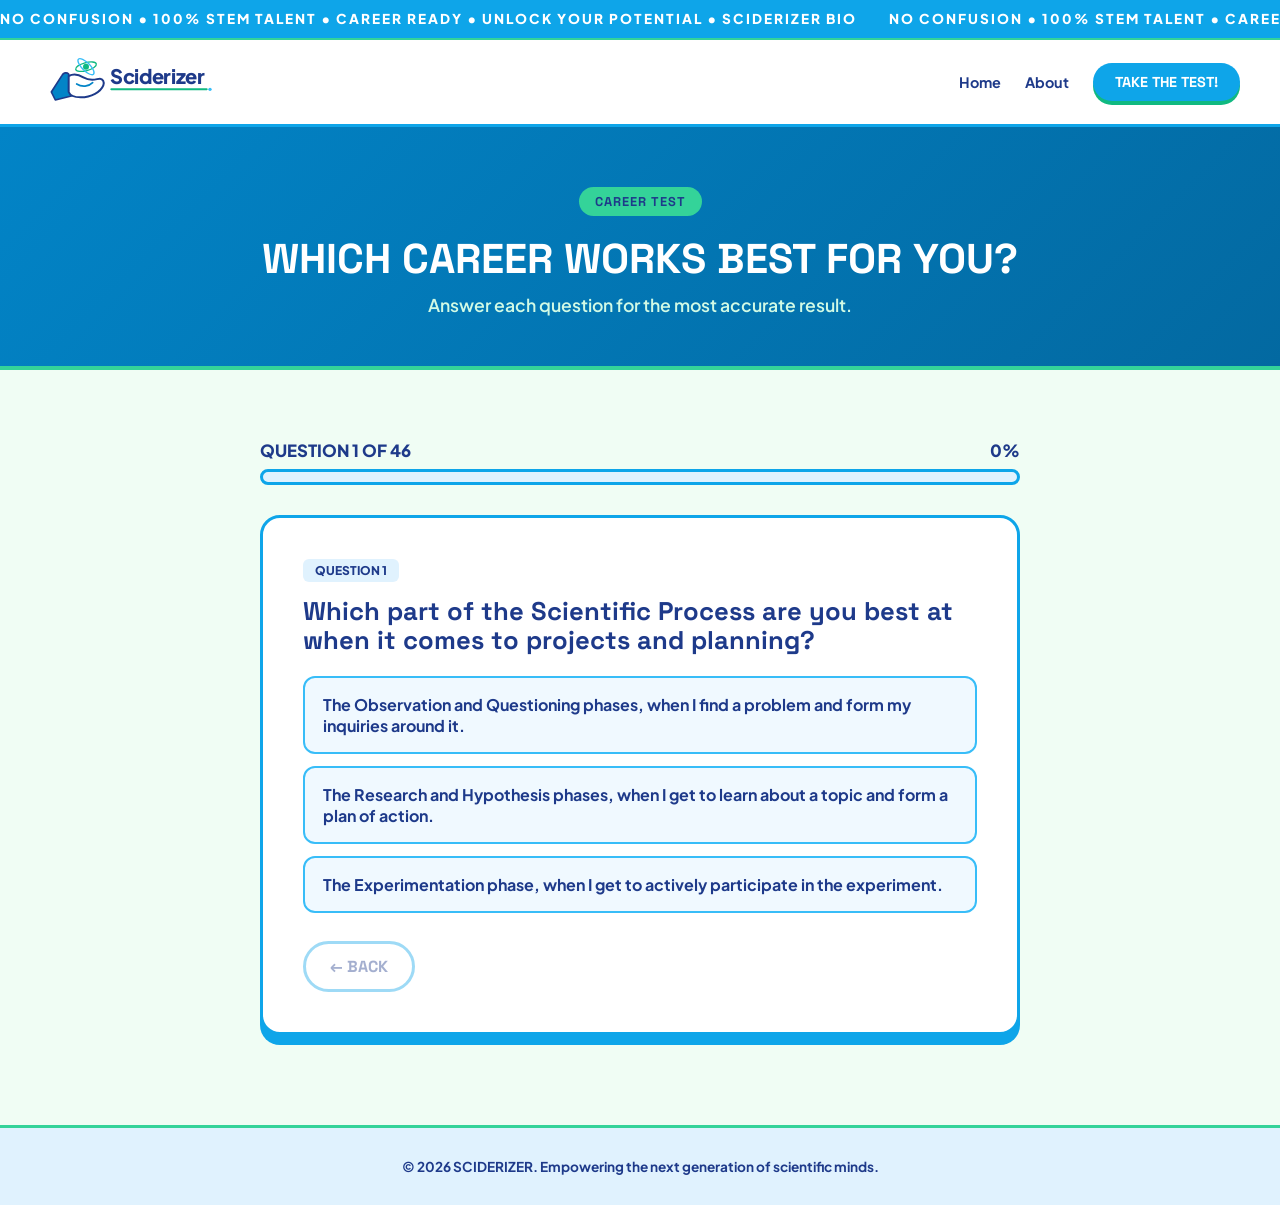
<file: test.html>
<!DOCTYPE html>
<html lang="en">
<head>
  <meta charset="UTF-8" />
  <meta name="viewport" content="width=device-width, initial-scale=1.0" />
  <title>Career Test | Sciderizer</title>
  <link rel="stylesheet" href="style.css" />
  <link rel="preconnect" href="https://fonts.googleapis.com">
  <link rel="preconnect" href="https://fonts.gstatic.com" crossorigin>
  <link rel="icon" type="image/png" href="Screenshot 2026-10-26 103041.png" />
  <link href="https://fonts.googleapis.com/css2?family=Plus+Jakarta+Sans:wght@500;600;700;800&family=Space+Grotesk:wght@600;700;800&display=swap" rel="stylesheet">
</head>
<body>

<!-- Fixed Header Container -->
<div class="fixed-header-wrapper">
  <!-- Ticker Bar -->
  <div class="ticker-bar">
    <div class="ticker-track">
      <span>NO CONFUSION &bull; 100% STEM TALENT &bull; CAREER READY &bull; UNLOCK YOUR POTENTIAL &bull; SCIDERIZER BIO </span>
      <span>NO CONFUSION &bull; 100% STEM TALENT &bull; CAREER READY &bull; UNLOCK YOUR POTENTIAL &bull; SCIDERIZER BIO </span>
    </div>
  </div>
  <!-- Shared Header Navigation Bar -->
  <header class="navbar">
    <a href="index.html" class="logo-link">
      <div class="logo-wrapper">
        <svg class="sciderizer-logo-svg" viewBox="0 0 320 90" fill="none" xmlns="http://www.w3.org/2000/svg">
          <path d="M 12 60 L 28 35 C 30 31 35 30 38 33 L 42 66 L 18 72 Z" fill="#0284c7" stroke="#1e3a8a" stroke-width="2.5" stroke-linejoin="round"/>
          <path d="M 38 36 C 42 34 50 32 60 38 C 72 45 80 40 85 40 C 89 40 92 45 90 50 C 86 60 72 68 56 68 C 46 68 40 65 38 60 Z" fill="#ffffff" stroke="#1e3a8a" stroke-width="3" stroke-linejoin="round"/>
          <path d="M 50 48 C 58 53 68 52 74 46" stroke="#0284c7" stroke-width="2.5" stroke-linecap="round"/>
          <ellipse cx="64" cy="22" rx="16" ry="6" stroke="#10b981" stroke-width="2" transform="rotate(-15 64 22)"/>
          <ellipse cx="64" cy="22" rx="16" ry="6" stroke="#38bdf8" stroke-width="2" transform="rotate(45 64 22)"/>
          <circle cx="64" cy="22" r="4.5" fill="#10b981"/>
          <text x="100" y="48" font-family="'Space Grotesk', sans-serif" font-weight="800" font-size="30" fill="#1e3a8a" letter-spacing="-0.5">Sciderizer</text>
          <path d="M 102 56 L 245 56" stroke="#10b981" stroke-width="3" stroke-linecap="round"/>
          <circle cx="250" cy="56" r="2.5" fill="#38bdf8"/>
        </svg>
      </div>
    </a>
    <nav class="nav-links">
      <a href="index.html" class="nav-item">Home</a>
      <a href="about.html" class="nav-item">About</a>
      <a href="test.html" class="btn-nav nav-item active">Take the Test!</a>
    </nav>
  </header>
</div>

<!-- Test Hero -->
<section class="test-hero">
  <div class="pill-badge">CAREER TEST</div>
  <h1>Which career works best for you?</h1>
  <p>Answer each question for the most accurate result.</p>
</section>

<!-- Test Quiz Section -->
<section class="test-section">
  <div class="container">
    <div class="test-wrap">
      <!-- Quiz Frame -->
      <div id="quiz">
        <div class="progress-meta">
          <span id="progressText">QUESTION 1 OF 46</span>
          <span id="progressPct">0%</span>
        </div>
        <div class="progress-track"><div class="progress-fill" id="progressFill"></div></div>
        <div class="card-box main-card">
          <span class="card-tag" id="qTag">QUESTION 1</span>
          <h3 class="question-text" id="qText">Loading question...</h3>
          <div class="options" id="options"></div>
          <div class="test-nav">
            <button class="btn btn-back" id="backBtn">&larr; Back</button>
          </div>
        </div>
      </div>

      <!-- Results View -->
      <div id="results" class="hidden">
        <canvas id="confetti"></canvas>
        <div class="card-box solution-card result-hero">
          <span class="card-tag green-tag">TALENT MATCH FOUND</span>
          <div class="match-emoji" id="resEmoji"></div>
          <h2 id="resTitle">Best fit</h2>
          <p class="match-sub" id="resArchetype"></p>
          <p class="card-desc" id="resDesc"></p>
        </div>
        <div class="results-grid">
          <div class="card-box chart-box">
            <span class="card-tag">YOUR TALENT RADAR</span>
            <div id="radar"></div>
          </div>
          <div class="card-box chart-box">
            <span class="card-tag">YOUR PIE &bull; TAP A SLICE</span>
            <div id="donut"></div>
            <div class="legend" id="legend"></div>
            <div class="pie-info" id="pieInfo"></div>
          </div>
        </div>
        <div class="card-box">
          <span class="card-tag">SCORE BREAKDOWN</span>
          <div id="resBars"></div>
        </div>
        
        <h3 class="rec-heading">What might be good for you</h3>
        <div class="rec-grid" id="recGrid"></div>
        
        <div class="card-box solution-card">
          <span class="card-tag green-tag">YOUR BEST BLEND</span>
          <p class="card-desc" id="resSecond"></p>
          <div class="chips" id="resChips"></div>
        </div>

        <div class="card-box solution-card rec-unlocked-card">
          <span class="card-tag green-tag">RECOMMENDED FOR YOU</span>
          <h3>Explore Curated STEM Programs</h3>
          <p class="card-desc">Based on your results, view recommended programs, internships, and research opportunities.</p>
          <a href="recommendations.html" class="test-start-btn" style="display:inline-block; margin-top:15px;">VIEW RECOMMENDED PROGRAMS &rarr;</a>
        </div>

        <div class="result-actions">
          <button class="btn btn-primary" id="retakeBtn" style="border:none; cursor:pointer;">Take test again</button>
          <a href="index.html" class="btn btn-secondary" style="color:var(--color-blue-dark); border-color:var(--color-blue-primary);">Back to Home</a>
        </div>
      </div>
    </div>
  </div>
</section>

<!-- Footer -->
<footer class="footer">
  <div class="container">
    <p>&copy; 2026 SCIDERIZER. Empowering the next generation of scientific minds.</p>
  </div>
</footer>

<script src="layout.js"></script>
<script>
const CATS = {
  T: { name: "Technical", title: "Technical & Computational Sciences", desc: "You think in systems, data, and design. You like building, improving, and automating things, and you tend to solve problems with tools and logic.", careers: ["Bioinformatics Scientist", "Data Scientist", "Biomedical Engineer", "Software/AI Developer for Biotech"] },
  R: { name: "Research", title: "Research & Discovery", desc: "You're driven by learning, asking good questions, and checking your work carefully. Finding out how things really work is what motivates you.", careers: ["Research Scientist", "Geneticist / Molecular Biologist", "Computational Biologist", "Graduate-School Researcher"] },
  H: { name: "Hands On", title: "Hands-On Lab & Field Work", desc: "You do your best thinking while doing. Running the experiment, using the equipment, and working directly with samples is where you shine.", careers: ["Lab Technician", "Biotechnology Specialist", "Quality Control Analyst", "Clinical Laboratory Scientist"] },
  M: { name: "Medical", title: "Medical & Health Sciences", desc: "You're motivated by helping people. You care about health, communication, and seeing your work make a real difference for others.", careers: ["Healthcare Professional", "Public Health Specialist", "Toxicologist", "Medical Researcher"] },
  E: { name: "Environmental", title: "Environmental & Life Systems", desc: "You're drawn to living systems, nature, and the effects of the world around us on life. You want your work to protect or improve ecosystems.", careers: ["Environmental Biotechnologist", "Conservation Scientist", "Ecologist / Evolutionary Biologist", "AgTech & Sustainability Specialist"] }
};

const REC = {
  T: { emoji:"💻", type: "The Builder & Problem-Solver", study: ["Bioinformatics", "Biomedical Engineering", "Computer Science", "Data Science"], classes: ["AP Computer Science", "AP Statistics", "Calculus", "Robotics / Engineering"], acts: ["Hackathons", "Coding or data science competitions", "Build a small lab-tool or app project"], skills: ["Python or R", "Data visualization", "Modeling & systems thinking"] },
  R: { emoji:"🔬", type: "The Investigator", study: ["Biology", "Genetics", "Molecular Biology", "Biochemistry"], classes: ["AP Biology", "AP Chemistry", "Statistics", "Research or Science Fair"], acts: ["Science fair / research programs", "Genetics or bioinformatics competitions", "Shadow a university lab"], skills: ["Literature research", "Experimental design", "Scientific writing"] },
  H: { emoji:"🧫", type: "The Experimenter", study: ["Biotechnology", "Clinical Lab Science", "Chemistry", "Biomedical Science"], classes: ["Chemistry", "Anatomy & Physiology", "Biotech / Lab Technique electives"], acts: ["Lab technique workshops", "Biotechnology design competitions", "Lab internships"], skills: ["Pipetting & lab technique", "Lab safety", "Careful data recording"] },
  M: { emoji:"🩺", type: "The Healer & Helper", study: ["Pre-Med / Health Sciences", "Nursing", "Public Health", "Toxicology"], classes: ["Anatomy & Physiology", "Health Science / HOSA", "Psychology", "Biology"], acts: ["Volunteer at a clinic or health fair", "HOSA competitions", "Shadow a healthcare professional"], skills: ["Communication", "Empathy & teamwork", "Basic clinical knowledge"] },
  E: { emoji:"🌱", type: "The Earth Defender", study: ["Environmental Science", "Ecology", "Environmental Biotechnology", "Conservation Biology"], classes: ["AP Environmental Science", "Biology", "Chemistry", "Geography / GIS"], acts: ["Water-testing or cleanup projects", "Citizen science programs", "Nature or conservation clubs"], skills: ["Field sampling", "Data collection", "Sustainability thinking"] }
};

const BLEND = {
  ET: "Environmental data science, remote sensing, sustainable AgTech engineering",
  ER: "Conservation genomics, ecology, evolutionary biology",
  EH: "Water-quality testing, field research, environmental lab analysis",
  EM: "Toxicology, environmental health, epidemiology",
  HM: "Clinical laboratory science, medical technology, diagnostics",
  HR: "Research lab technician, molecular biology lab work",
  HT: "Biotech manufacturing, lab automation, instrumentation",
  MR: "Medical research, genetic counseling, clinical trials",
  MT: "Health informatics, medical devices, biomedical engineering",
  RT: "Bioinformatics, computational biology, genomics data science"
};

const COLORS = { T:"#1e3a8a", R:"#0ea5e9", H:"#38bdf8", M:"#10b981", E:"#34d399" };
const ORDER = ["T", "R", "H", "M", "E"];

const Q = [
  ["Which part of the Scientific Process are you best at when it comes to projects and planning?", [["The Observation and Questioning phases, when I find a problem and form my inquiries around it.", "T"], ["The Research and Hypothesis phases, when I get to learn about a topic and form a plan of action.", "R"], ["The Experimentation phase, when I get to actively participate in the experiment.", "H"]]],
  ["Which of the following scenarios excites you the most?", [["Building an automatic card-shuffling machine", "T"], ["Creating an automatic plant-watering system", "E"], ["Creating a genetically enhanced crop", "R"]]],
  ["When a procedure fails, what is your first course of action?", [["Review each step for error", "T"], ["Redesign the approach", "T"], ["Consult a colleague", "M"]]],
  ["How do you prefer to receive instructions?", [["Written", "R"], ["Verbal", "M"], ["Visual", "T"]]],
  ["Would you rather improve something that exists or build something new?", [["Improve existing technology", "T"], ["Create new technology", "T"]]],
  ["How would you rate your effectiveness under pressure?", [["High", null], ["Medium", null], ["Low", null]]],
  ["How do you approach problems with no clear solution?", [["By consulting others", "M"], ["Doing research on the issue", "R"]]],
  ["How would you describe your ability to communicate complex information to others?", [["High", "T"], ["Medium", "R"], ["Low", "E"]]],
  ["When a hypothesis fails, what is your first course of action?", [["Review the procedure, in an attempt to find the origin of the error", "R"], ["Ask an experienced colleague to review your work", "M"], ["Adjust a single variable and test again", "H"]]],
  ["What keeps you motivated on a long term project?", [["Knowing the fruit of your labor will help others", "M"], ["Knowing that you are learning something meaningful", "R"]]],
  ["Upon completing an assignment ahead of time, how do you typically use the remaining time?", [["Help a classmate who is struggling", "M"], ["Review my results for anything I may have missed", "R"], ["Find a way to work faster next time", "T"]]],
  ["When a collaborator is not contributing equally, what is your approach?", [["Hand them very specific instructions", "H"], ["Check in to see if something is wrong", "M"], ["Set up a shared tracking system for progress", "T"]]],
  ["Which form of recognition would you value the most?", [["Being known to be careful and reliable", "R"], ["Being thanked for helping", "M"], ["Solving an issue no one could solve", "T"]]],
  ["Which best describes your time management?", [["Careful and steady", "R"], ["Flexible, I adjust based on the circumstance", "T"], ["Unfocused, I struggle to do my work in an orderly fashion", null]]],
  ["In a student-led activity, which role do you take on?", [["Scribe", "R"], ["Organizer", "T"], ["Experimenter", "H"]]],
  ["When asked to revise your work, how would you approach it?", [["Ask for feedback from a colleague", "M"], ["Re-examine methods", "R"], ["Look for flaws in my logic", "T"]]],
  ["How would you prepare for an exam?", [["Review the given material by the teacher", "R"], ["Go home and make a study guide for yourself", "T"], ["Study with a group", "M"]]],
  ["When you are given unfamiliar lab equipment, what is your first approach?", [["Read the procedure and see what the instructions are", "R"], ["Ask an experienced individual to show you", "M"], ["Search using other methods", null]]],
  ["How do you keep notes?", [["Detailed, organized, and concise", "R"], ["Short entries like bullet points of the important parts", "T"], ["Disorganized and messy", null]]],
  ["What is your first step when you are planning a project?", [["Designing the experiment", "T"], ["Researching the requirements/materials needed", "R"], ["Considering what organizations could assist in the development of the project", "M"]]],
  ["How do you ensure your work is accurate?", [["Repeat the experiment to see if results vary", "H"], ["Compare it to existing data", "R"], ["Check each step for inaccuracies", "T"]]],
  ["If a single method gives different results, what is your course of action?", [["Run the experiment again, but with a control group", "H"], ["Compare the results", "R"], ["Build a model and redo the experiment", "T"]]],
  ["How would you go about breaking down a large assignment?", [["Divide the assignment into stages and complete them accordingly", "R"], ["Split the work among different people, if group work", "M"], ["Make a checklist with deadlines", "T"]]],
  ["How would you rate your problem solving skills?", [["High", null], ["Medium", null], ["Low", null]]],
  ["What article would you read first?", [["How everyday chemicals affect your health", "E"], ["How DNA is used to track diseases", "M"], ["How artificial intelligence is changing the world", "T"]]],
  ["Which biological process interests you the most?", [["How toxins affect cells", "E"], ["How genes are passed down and expressed", "R"], ["How the body heals and fights infection", "M"]]],
  ["What subject would you choose to research?", [["Using genetic data to predict disease", "M"], ["The effects of pollution on living things", "E"], ["Ways to improve human life using organisms", "T"]]],
  ["What minor would you choose?", [["Biology", "R"], ["Computer science", "T"], ["Mathematics", "T"]]],
  ["What professional would you choose to shadow?", [["Toxicologist", "E"], ["Lab technician", "H"], ["Computational biologist", "R"], ["Data scientist", "T"]]],
  ["What environmental project intrigues you the most?", [["Testing local water for contaminants", "H"], ["Tracking evolution in species using DNA", "R"], ["Studying how pollution affects health", "M"]]],
  ["Which workplace benefit fits your liking the best?", [["Access to lab equipment", "H"], ["Access to large biological datasets", "R"], ["Remote work with computers", "M"]]],
  ["Which type of schedule would you prefer?", [["Regular morning lab hours", "H"], ["Shifts, including weekends", "M"], ["Flexible schedules built around projects", "T"]]],
  ["What kind of supervisor would you work best with?", [["One who provides detailed procedures", "H"], ["One who is supportive and team oriented", "M"], ["One who mentors and actively collaborates", "R"], ["One who is hands-off", "T"]]],
  ["Which professional activity would you choose?", [["Lab technique workshop", "H"], ["Volunteering at a health fair", "M"], ["Bioinformatics workshop", "R"], ["A hackathon", "T"]]],
  ["How comfortable are you with handling biological samples such as blood or tissue?", [["Comfortable only in a lab setting", "H"], ["Comfortable only in a healthcare setting", "M"], ["Comfortable in both settings", null], ["None of the above", "T"]]],
  ["Which of the following skills would you like to build upon the most?", [["Laboratory skills", "H"], ["Coding", "T"], ["Communication", "M"]]],
  ["Which of the following projects would you choose?", [["Community health project", "M"], ["An analysis of a genetic dataset", "R"], ["Building an AI", "T"]]],
  ["Which type of math do you prefer?", [["Medicine dosage", "M"], ["Statistics and probability", "R"], ["Linear algebra", "T"]]],
  ["Where do you see yourself in 5 years?", [["Working in a laboratory", "H"], ["Caring for patients", "M"], ["In graduate school", "R"], ["Developing new technologies", "T"]]],
  ["What is something you could confidently teach others?", [["Lab techniques and safety", "H"], ["Healthy habits", "M"], ["How genes and data are similar", "R"], ["Coding competition", "T"]]],
  ["Which competition would you enter?", [["Biotechnology design", "T"], ["Genetics or bioinformatics", "R"], ["Coding or data science", "T"]]],
  ["What responsibility sounds the most rewarding to you?", [["Assuring the accuracy of lab results", "H"], ["Finding meaning in genetic code", "R"], ["Taking care of others", "M"]]],
  ["Out of these options, where would you want to intern?", [["A research lab", "R"], ["Healthcare office", "M"], ["Technology company", "T"]]],
  ["What would you do with a free afternoon?", [["Try an at-home science experiment", "H"], ["Build a small program/app", "T"], ["Volunteer at a clinic", "M"]]],
  ["Which tool would you want to master?", [["A micropipette", "H"], ["Software", "T"], ["A stethoscope", "M"]]],
  ["Which achievement would make you the proudest?", [["Finding a harmful chemical before it hurts someone", "E"], ["Identifying a gene linked to a disease", "R"], ["Creating software used by millions", "T"]]]
];

const MAX = { T:0, R:0, H:0, M:0, E:0 };
Q.forEach(q => new Set(q[1].map(o => o[1]).filter(Boolean)).forEach(c => MAX[c]++));

let current = 0;
let isCompleted = false;
const answers = new Array(Q.length).fill(null);
const SAVE_KEY = "sciderizerTestProgress";

function saveProgress() {
  try { 
    localStorage.setItem(SAVE_KEY, JSON.stringify({ 
      answers: answers, 
      current: current,
      completed: isCompleted 
    })); 
  } catch (e) {}
}

function clearProgress() {
  try { localStorage.removeItem(SAVE_KEY); } catch (e) {}
}

function loadProgress() {
  try {
    const s = JSON.parse(localStorage.getItem(SAVE_KEY));
    if (s && Array.isArray(s.answers) && s.answers.length === Q.length) {
      s.answers.forEach((a, i) => { answers[i] = Number.isInteger(a) && Q[i][1][a] ? a : null; });
      current = Math.min(Math.max(parseInt(s.current) || 0, 0), Q.length - 1);
      isCompleted = !!s.completed;
      return true;
    }
  } catch (e) {}
  return false;
}

const $ = id => document.getElementById(id);

function render() {
  saveProgress();
  const [text, opts] = Q[current];
  $("qTag").textContent = "QUESTION " + (current + 1);
  $("qText").textContent = text;
  $("progressText").textContent = "QUESTION " + (current + 1) + " OF " + Q.length;
  const pct = Math.round((current / Q.length) * 100);
  const MS = { 11: "Nice start!", 23: "Halfway there!", 34: "Almost done!", 45: "Last one!" };
  $("progressPct").textContent = pct + "% " + (MS[current] || "");
  $("progressFill").style.width = pct + "%";
  $("backBtn").disabled = current === 0;

  const box = $("options");
  box.innerHTML = "";
  opts.forEach((opt, i) => {
    const b = document.createElement("button");
    b.className = "opt" + (answers[current] === i ? " selected" : "");
    b.textContent = opt[0];
    b.onclick = () => choose(i);
    box.appendChild(b);
  });
}

function choose(i) {
  answers[current] = i;
  document.querySelectorAll(".opt").forEach((el, idx) => el.classList.toggle("selected", idx === i));
  setTimeout(() => {
    if (current < Q.length - 1) { 
      current++; 
      render(); 
    } else { 
      showResults(); 
    }
  }, 250);
}

function showResults(restored) {
  isCompleted = true;
  saveProgress();

  const score = { T:0, R:0, H:0, M:0, E:0 };
  answers.forEach((a, qi) => {
    if (a !== null) {
      const cat = Q[qi][1][a][1];
      if (cat) score[cat]++;
    }
  });

  const pcts = {};
  ORDER.forEach(c => pcts[c] = Math.round((score[c] / (MAX[c] || 1)) * 100));
  const ranked = ORDER.slice().sort((a, b) => pcts[b] - pcts[a]);
  const t1 = ranked[0], t2 = ranked[1];
  const top = CATS[t1], R1 = REC[t1];

  $("resEmoji").textContent = R1.emoji;
  $("resTitle").textContent = "Best fit: " + CATS[t1].name;
  $("resArchetype").textContent = top.title + " • " + R1.type;
  $("resDesc").textContent = top.desc;

  // Radar chart
  const cx = 150, cy = 150, rad = 105;
  const pt = (i, v) => {
    const a = -Math.PI / 2 + i * 2 * Math.PI / 5;
    return [cx + Math.cos(a) * rad * v, cy + Math.sin(a) * rad * v];
  };

  let grid = "";
  [0.25, 0.5, 0.75, 1].forEach(l => {
    grid += '<polygon points="' + ORDER.map((_, i) => pt(i, l).join(",")).join(" ") + '" fill="none" stroke="#bae6fd" stroke-width="1.5"/>';
  });

  ORDER.forEach((_, i) => {
    const e = pt(i, 1);
    grid += '<line x1="150" y1="150" x2="' + e[0] + '" y2="' + e[1] + '" stroke="#bae6fd"/>';
  });

  const poly = ORDER.map((c, i) => pt(i, Math.max(pcts[c], 6) / 100).join(",")).join(" ");
  const dots = ORDER.map((c, i) => {
    const q = pt(i, Math.max(pcts[c], 6) / 100);
    return '<circle cx="' + q[0] + '" cy="' + q[1] + '" r="5" fill="#10b981" stroke="#fff" stroke-width="2"/>';
  }).join("");

  const labels = ORDER.map((c, i) => {
    const q = pt(i, 1.2);
    return '<text x="' + q[0] + '" y="' + q[1] + '" text-anchor="middle" dominant-baseline="middle" font-size="12" font-weight="800" fill="#1e3a8a">' + CATS[c].name.toUpperCase() + '</text>';
  }).join("");

  $("radar").innerHTML = '<svg viewBox="0 0 300 300">' + grid + '<g class="radar-shape"><polygon points="' + poly + '" fill="rgba(16, 185, 129, .35)" stroke="#10b981" stroke-width="3"/>' + dots + '</g>' + labels + '</svg>';

  // Pie chart
  const total = ORDER.reduce((a, c) => a + pcts[c], 0) || 1;
  const PR = 125, share = c => pcts[c] / total;
  let ang = -Math.PI / 2, slices = "", labs = "";
  const active = ORDER.filter(c => pcts[c] > 0);

  active.forEach(c => {
    const a0 = ang, a1 = ang + share(c) * 2 * Math.PI, mid = (a0 + a1) / 2;
    const x0 = 150 + PR * Math.cos(a0), y0 = 150 + PR * Math.sin(a0);
    const x1 = 150 + PR * Math.cos(a1), y1 = 150 + PR * Math.sin(a1);
    const big = (a1 - a0) > Math.PI ? 1 : 0;
    const tx = Math.cos(mid) * 10, ty = Math.sin(mid) * 10;
    const d = active.length === 1 ? '' : 'M150,150 L' + x0 + ',' + y0 + ' A' + PR + ',' + PR + ' 0 ' + big + ' 1 ' + x1 + ',' + y1 + ' Z';
    slices += active.length === 1
      ? '<circle class="pie-slice" data-c="' + c + '" cx="150" cy="150" r="' + PR + '" fill="' + COLORS[c] + '" style="--tx:0px;--ty:0px"/>'
      : '<path class="pie-slice" data-c="' + c + '" d="' + d + '" fill="' + COLORS[c] + '" style="--tx:' + tx + 'px;--ty:' + ty + 'px"/>';
    
    if (share(c) >= 0.06) {
      const lx = 150 + Math.cos(mid) * PR * 0.62, ly = 150 + Math.sin(mid) * PR * 0.62;
      const light = (c === "H" || c === "E");
      labs += '<text x="' + lx + '" y="' + ly + '" text-anchor="middle" dominant-baseline="middle" font-size="15" font-weight="800" fill="' + (light ? "#1e3a8a" : "#fff") + '" pointer-events="none">' + Math.round(share(c) * 100) + '%</text>';
    }
    ang = a1;
  });

  $("donut").innerHTML = '<svg viewBox="0 0 300 300" width="320">' + slices + labs + '</svg>';
  $("legend").innerHTML = ORDER.map(c => '<span><i style="background:' + COLORS[c] + '"></i>' + CATS[c].name + ' ' + Math.round(share(c) * 100) + '%</span>').join("");

  const showInfo = c => {
    document.querySelectorAll(".pie-slice").forEach(el => el.classList.toggle("sel", el.dataset.c === c));
    const r = REC[c];
    $("pieInfo").innerHTML = '<h4>' + r.emoji + ' ' + CATS[c].name + ' • ' + Math.round(share(c) * 100) + '% of you</h4><p>' + CATS[c].desc + '</p><ul>' + CATS[c].careers.slice(0, 3).map(x => '<li>' + x + '</li>').join("") + '</ul>';
  };

  document.querySelectorAll(".pie-slice").forEach(el => {
    el.onclick = () => showInfo(el.dataset.c);
    el.onmouseenter = () => showInfo(el.dataset.c);
  });
  showInfo(t1);

  // Bars
  $("resBars").innerHTML = ranked.map((c, i) =>
    '<div class="rank-row' + (i === 0 ? " top" : "") + '"><div class="rank-label"><span>' + REC[c].emoji + " " + CATS[c].name.toUpperCase() + '</span><span>' + pcts[c] + '%</span></div><div class="rank-bar"><div style="width:' + pcts[c] + '%"></div></div></div>'
  ).join("");

  // Recommendations
  const li = a => "<ul>" + a.map(x => "<li>" + x + "</li>").join("") + "</ul>";
  const cards = [
    ["💼", "Careers to explore", top.careers],
    ["🎓", "Majors & minors", R1.study],
    ["📚", "High school classes", R1.classes],
    ["🏆", "Activities & competitions", R1.acts],
    ["💡", "Skills to build", R1.skills]
  ];
  $("recGrid").innerHTML = cards.map(c => '<div class="rec-card"><div class="ic">' + c[0] + '</div><h4>' + c[1] + '</h4>' + li(c[2]) + '</div>').join("");

  // Blend
  const key = [t1, t2].sort().join("");
  $("resSecond").textContent = "Your top two are " + CATS[t1].name + " and " + CATS[t2].name + ". Paths that combine them: " + (BLEND[key] || "Custom STEM research");
  $("resChips").innerHTML = [t1, t2].map(c => '<span class="chip">' + REC[c].emoji + ' ' + CATS[c].name + '</span>').join("");

  $("quiz").classList.add("hidden");
  $("results").classList.remove("hidden");
  if (!restored) {
    window.scrollTo({ top: 0, behavior: "smooth" });
    confetti();
  }
}

function confetti() {
  const cv = $("confetti"), ctx = cv.getContext("2d");
  cv.width = window.innerWidth;
  cv.height = window.innerHeight;
  const cols = Object.values(COLORS).concat(["#d1fae5", "#e0f2fe"]);
  const ps = Array.from({ length: 140 }, () => ({
    x: Math.random() * cv.width,
    y: -20 + Math.random() * cv.height * 0.5,
    s: 6 + Math.random() * 6,
    v: 2 + Math.random() * 4,
    d: Math.random() * 6,
    c: cols[Math.floor(Math.random() * cols.length)]
  }));

  let f = 0;
  (function step() {
    ctx.clearRect(0, 0, cv.width, cv.height);
    ps.forEach(p => {
      p.y += p.v;
      p.x += Math.sin((f + p.d * 10) / 20) * 1.5;
      ctx.fillStyle = p.c;
      ctx.fillRect(p.x, p.y, p.s, p.s * 0.6);
    });
    if (++f < 220) requestAnimationFrame(step);
    else ctx.clearRect(0, 0, cv.width, cv.height);
  })();
}

$("backBtn").onclick = () => { if (current > 0) { current--; render(); } };
$("retakeBtn").onclick = () => {
  clearProgress();
  answers.fill(null);
  current = 0;
  isCompleted = false;
  $("results").classList.add("hidden");
  $("quiz").classList.remove("hidden");
  render();
  window.scrollTo({ top: 0, behavior: "smooth" });
};

// Check for saved progress or completion state
if (loadProgress()) {
  if (isCompleted) {
    showResults(true);
  } else {
    render();
  }
} else {
  render();
}
</script>
</body>
</html>
</file>
<file: style.css>
/* SCIDERIZER UNIFIED STYLESHEET (style.css) */
:root {
  /* Blue Palette */
  --color-blue-dark: #1e3a8a;
  --color-blue-navy: #0284c7;
  --color-blue-primary: #0ea5e9;
  --color-blue-light: #38bdf8;
  --color-blue-bg: #e0f2fe;
  --color-blue-soft: #f0f9ff;
  
  /* Accent Greens */
  --color-green-dark: #065f46;
  --color-green-primary: #10b981;
  --color-green-mint: #34d399;
  --color-green-soft: #d1fae5;
  
  /* Canvas & Surfaces */
  --bg-primary: #f0fdf4;
  --surface-white: #ffffff;
  --text-dark: #0f172a;
  --text-muted: #334155;
  
  /* Borders & Shadows */
  --radius-pill: 50px;
  --radius-card: 20px;
  --shadow-barebells: 0 10px 0px #0ea5e9;
  --shadow-green: 0 10px 0px #10b981;
  --transition: all 0.25s cubic-bezier(0.175, 0.885, 0.32, 1.275);
  --header-h: 110px;
}

html {
  -webkit-text-size-adjust: 100%;
  text-size-adjust: 100%;
  scroll-behavior: smooth;
  /* Keeps anchor targets from hiding under the fixed header (value measured by layout.js) */
  scroll-padding-top: calc(var(--header-h, 110px) + 12px);
}

img {
  max-width: 100%;
}

/* Base Setup & Reset */
* {
  box-sizing: border-box;
  margin: 0;
  padding: 0;
  font-family: 'Plus Jakarta Sans', sans-serif;
}

h1, h2, h3, h4, .logo, .ticker-bar, .barebells-btn, .test-main-title,
.test-start-btn, .btn-pill, .tab-btn, .btn, .btn-nav {
  font-family: 'Space Grotesk', sans-serif;
  text-transform: uppercase;
}

body {
  background-color: var(--bg-primary);
  color: var(--text-dark);
  overflow-x: hidden;
  padding-top: var(--header-h, 110px); /* Space for fixed marquee + navbar (auto-measured by layout.js) */
}

a {
  text-decoration: none;
  color: inherit;
}

.hidden {
  display: none !important;
}

.container, .content-container {
  max-width: 1140px;
  margin: 0 auto;
  padding: 0 20px;
}

/* 1. Fixed Header Area & Marquee Ticker */
.fixed-header-wrapper {
  position: fixed;
  top: 0;
  left: 0;
  width: 100%;
  z-index: 1000;
  background: var(--surface-white);
}

.ticker-bar, .announcement-marquee {
  background: var(--color-blue-primary);
  color: #ffffff;
  padding: 10px 0;
  font-size: 0.85rem;
  font-weight: 800;
  letter-spacing: 2px;
  overflow: hidden;
  white-space: nowrap;
  border-bottom: 2px solid var(--color-green-mint);
}

.ticker-track, .marquee-track {
  display: inline-flex;
  gap: 2rem;
  animation: marquee 25s linear infinite;
}

@keyframes marquee {
  0% { transform: translateX(0%); }
  100% { transform: translateX(-50%); }
}

/* 2. Fixed Navigation Bar */
.navbar {
  display: flex;
  justify-content: space-between;
  align-items: center;
  flex-wrap: wrap;
  gap: 8px 16px;
  padding: 12px 40px;
  background: var(--surface-white);
  border-bottom: 3px solid var(--color-blue-primary);
}

.logo-link {
  text-decoration: none;
  display: inline-block;
}

.logo-wrapper {
  display: flex;
  align-items: center;
  transition: transform 0.3s ease;
}

.logo-wrapper:hover {
  transform: scale(1.02);
}

.sciderizer-logo-svg {
  width: 220px;
  height: 60px;
  display: block;
}

nav, .nav-links {
  display: flex;
  align-items: center;
  gap: 24px;
}

nav a, .nav-links a {
  text-decoration: none;
  color: var(--color-blue-dark);
  font-weight: 700;
  font-size: 0.9rem;
  transition: var(--transition);
  position: relative;
}

nav a:hover, .nav-links a:hover, .nav-links a.active {
  color: var(--color-green-primary);
}

/* Glow Effect on Hover for Buttons & Interactive Links */
button, .btn, .btn-pill, .btn-nav, .opt, .tab-btn, .test-start-btn, .program-btn {
  transition: var(--transition);
}

button:hover, .btn:hover, .btn-pill:hover, .btn-nav:hover, .opt:hover, .tab-btn:hover, .test-start-btn:hover, .program-btn:hover {
  box-shadow: 0 0 15px rgba(56, 189, 248, 0.75), 0 0 25px rgba(16, 185, 129, 0.5);
}

/* Buttons & Pills */
.btn-nav {
  background: var(--color-blue-primary);
  color: #ffffff !important;
  padding: 10px 22px;
  border-radius: var(--radius-pill);
  box-shadow: 0 4px 0 var(--color-green-primary);
}

.btn-nav:hover {
  transform: translateY(-2px);
  box-shadow: 0 6px 0 var(--color-green-primary), 0 0 15px rgba(56, 189, 248, 0.8);
}

.btn-pill {
  font-family: 'Space Grotesk', sans-serif;
  font-weight: 800;
  font-size: 0.95rem;
  padding: 12px 26px;
  border-radius: var(--radius-pill);
  display: inline-block;
  cursor: pointer;
  border: none;
  transition: var(--transition);
  text-align: center;
}

.btn-cyan {
  background-color: var(--color-blue-primary);
  color: #ffffff;
  box-shadow: 0 4px 0 var(--color-green-primary);
}

.btn-green {
  background-color: var(--color-green-mint);
  color: var(--color-blue-dark);
  box-shadow: 0 4px 0 var(--color-blue-dark);
}

.btn-outline-white {
  border: 3px solid #ffffff;
  color: #ffffff;
  background: rgba(255, 255, 255, 0.15);
}

.btn-pill:hover {
  transform: translateY(-2px);
}

.btn-full {
  width: 100%;
}

/* 3. Hero Section */
.hero-section {
  position: relative;
  padding: 90px 20px 100px;
  background: linear-gradient(135deg, #0284c7 0%, #0369a1 100%);
  color: white;
  text-align: center;
  border-bottom: 4px solid var(--color-green-mint);
}

.hero-container, .hero-content {
  max-width: 900px;
  margin: 0 auto;
}

.pill-badge, .pill-tag-green {
  display: inline-block;
  background: var(--color-green-mint);
  color: var(--color-blue-dark);
  font-weight: 800;
  font-size: 0.8rem;
  padding: 6px 16px;
  border-radius: var(--radius-pill);
  margin-bottom: 20px;
  letter-spacing: 1px;
  font-family: 'Space Grotesk', sans-serif;
}

.hero-title {
  font-size: clamp(2rem, 6vw, 3.5rem);
  font-weight: 800;
  line-height: 1.1;
  color: var(--surface-white);
  max-width: 900px;
  margin: 0 auto;
}

.hero-subtitle {
  font-size: clamp(1.1rem, 3vw, 1.5rem);
  color: var(--color-green-soft);
  margin-top: 15px;
  font-weight: 600;
}

.hero-quote {
  font-size: clamp(1rem, 2.5vw, 1.25rem);
  font-weight: 600;
  line-height: 1.5;
  margin: 1.5rem 0 2rem;
  color: var(--color-green-soft);
}

.hero-quote cite {
  display: block;
  font-style: normal;
  font-weight: 700;
  margin-top: 0.5rem;
  color: var(--color-green-mint);
}

.hero-cta-group, .hero-actions {
  margin-top: 35px;
  display: flex;
  flex-wrap: wrap;
  justify-content: center;
  gap: 16px;
}

.btn {
  padding: 16px 32px;
  border-radius: var(--radius-pill);
  text-decoration: none;
  font-weight: 800;
  font-size: 1rem;
  font-family: 'Space Grotesk', sans-serif;
  transition: var(--transition);
}

.btn-primary {
  background: var(--color-green-mint);
  color: var(--color-blue-dark);
  box-shadow: 0 8px 0px var(--color-blue-dark);
}

.btn-primary:hover {
  transform: translateY(-4px);
  box-shadow: 0 12px 0px var(--color-blue-dark);
}

.btn-secondary {
  background: rgba(255, 255, 255, 0.15);
  color: var(--surface-white);
  border: 3px solid #ffffff;
}

.btn-secondary:hover {
  background: #ffffff;
  color: var(--color-blue-dark);
}

/* Floating Badges */
.floating-cards-container {
  display: flex;
  justify-content: space-between;
  max-width: 1000px;
  margin: 40px auto -140px;
  position: relative;
  z-index: 10;
  padding: 0 20px;
}

.float-card {
  background: var(--surface-white);
  color: var(--color-blue-dark);
  padding: 16px 24px;
  border-radius: var(--radius-card);
  border: 3px solid var(--color-blue-primary);
  box-shadow: var(--shadow-green);
  display: flex;
  align-items: center;
  gap: 15px;
  text-align: left;
}

.float-icon {
  font-size: 2rem;
}

.float-card h4 {
  font-weight: 800;
  font-size: 1.1rem;
}

.float-card p {
  font-size: 0.85rem;
  color: var(--text-muted);
}

/* 4. Banner Divider */
.highlight-banner {
  background: var(--color-green-soft);
  color: var(--color-blue-dark);
  padding: 80px 20px 40px;
  text-align: center;
  border-bottom: 3px solid var(--color-green-primary);
}

.highlight-banner h2 {
  font-size: clamp(1.2rem, 3.5vw, 1.8rem);
  max-width: 900px;
  margin: 0 auto;
  letter-spacing: -0.5px;
}

/* 5. Main Content, Mission & Cards */
.main-content, .mission-section {
  padding: 90px 0;
}

.mission-grid {
  display: grid;
  grid-template-columns: 1fr 1fr;
  gap: 30px;
}

.cards-stack {
  display: flex;
  flex-direction: column;
  gap: 1.5rem;
  margin-bottom: 3rem;
}

.card-box, .content-card {
  background: var(--surface-white);
  border: 3px solid var(--color-blue-primary);
  border-radius: var(--radius-card);
  padding: 40px;
  box-shadow: var(--shadow-barebells);
}

.solution-card, .highlight-card {
  border-color: var(--color-green-primary);
  box-shadow: var(--shadow-green);
}

.card-tag {
  display: inline-block;
  background: var(--color-blue-bg);
  color: var(--color-blue-dark);
  font-weight: 800;
  font-size: 0.75rem;
  padding: 4px 12px;
  border-radius: 6px;
  margin-bottom: 15px;
}

.green-tag {
  background: var(--color-green-soft);
  color: var(--color-green-dark);
}

.card-box h2, .card-box h3 {
  font-size: clamp(1.4rem, 3.5vw, 2rem);
  line-height: 1.15;
  color: var(--color-blue-dark);
  margin-bottom: 15px;
}

.text-highlight {
  color: var(--color-green-primary);
}

.card-desc, .card-text {
  font-size: 1.05rem;
  font-weight: 600;
  color: var(--text-dark);
  line-height: 1.7;
}

.bold-text {
  font-weight: 800;
  font-size: 1.2rem;
  color: var(--color-blue-dark);
}

/* Accordion QA Toggle */
.interactive-questions {
  margin-top: 20px;
  display: flex;
  flex-direction: column;
  gap: 10px;
}

.q-toggle {
  width: 100%;
  background: var(--color-blue-soft);
  border: 2px solid var(--color-blue-light);
  color: var(--color-blue-dark);
  padding: 12px 16px;
  border-radius: 10px;
  font-weight: 700;
  text-align: left;
  display: flex;
  justify-content: space-between;
  align-items: center;
  cursor: pointer;
}

.q-answer {
  max-height: 0;
  overflow: hidden;
  transition: max-height 0.3s ease;
  padding: 0 12px;
  font-size: 0.95rem;
  color: var(--text-muted);
  line-height: 1.5;
}

/* Expandable Read More */
.barebells-btn {
  margin-top: 25px;
  background: var(--color-green-mint);
  border: 3px solid var(--color-green-dark);
  color: var(--color-blue-dark);
  padding: 12px 24px;
  border-radius: var(--radius-pill);
  font-weight: 800;
  font-size: 0.95rem;
  cursor: pointer;
  display: inline-flex;
  align-items: center;
  gap: 8px;
  box-shadow: 0 4px 0 var(--color-green-dark);
  transition: var(--transition);
}

.barebells-btn:hover {
  transform: translateY(-2px);
  box-shadow: 0 6px 0 var(--color-green-dark);
}

.arrow-icon {
  transition: transform 0.3s ease;
  font-weight: bold;
}

.barebells-btn.active .arrow-icon {
  transform: rotate(180deg);
}

.expandable-box {
  max-height: 0;
  overflow: hidden;
  transition: max-height 0.4s ease, opacity 0.3s ease;
  opacity: 0;
}

.expandable-box.active {
  max-height: 600px;
  opacity: 1;
  margin-top: 20px;
}

.inner-quote {
  background: var(--color-green-soft);
  border: 2px solid var(--color-green-primary);
  padding: 18px;
  border-radius: 14px;
  font-size: 0.95rem;
  color: var(--color-green-dark);
  font-weight: 600;
}

/* Take The Test Portal Section */
.test-portal-section {
  padding: 90px 0 110px;
  background: var(--color-blue-bg);
  border-top: 4px solid var(--color-green-mint);
}

.test-card-frame {
  background: var(--surface-white);
  border: 3px solid var(--color-blue-primary);
  border-radius: var(--radius-card);
  padding: 60px 40px;
  text-align: center;
  box-shadow: 0 12px 0px var(--color-green-primary);
  max-width: 850px;
  margin: 0 auto;
}

.test-subheading {
  font-size: 1.25rem;
  color: var(--color-blue-dark);
  font-weight: 600;
  margin-bottom: 5px;
}

.test-main-title {
  font-size: clamp(2.2rem, 7vw, 3.5rem);
  font-weight: 800;
  color: var(--color-blue-dark);
  line-height: 1.1;
  margin-bottom: 10px;
}

.test-description {
  font-size: 1.15rem;
  font-weight: 800;
  color: var(--color-green-dark);
  letter-spacing: 2px;
  margin-bottom: 35px;
}

.test-start-btn {
  display: inline-block;
  text-decoration: none;
  background: var(--color-green-mint);
  color: var(--color-blue-dark);
  border: 3px solid var(--color-blue-dark);
  padding: 18px 42px;
  border-radius: var(--radius-pill);
  font-size: 1.1rem;
  font-weight: 800;
  font-family: 'Space Grotesk', sans-serif;
  box-shadow: 0 6px 0 var(--color-blue-dark);
  transition: var(--transition);
}

.test-start-btn:hover {
  transform: translateY(-4px);
  box-shadow: 0 10px 0 var(--color-blue-dark);
  background: #ffffff;
}

/* 6. RECOMMENDED PROGRAMS SECTION */
.programs-section {
  padding: 90px 0;
  background: var(--bg-primary);
}

.section-title-wrap {
  text-align: center;
  margin-bottom: 40px;
}

.section-title-wrap h2 {
  font-size: clamp(1.7rem, 5vw, 2.5rem);
  color: var(--color-blue-dark);
  margin-top: 10px;
}

.section-title-wrap p {
  color: var(--text-muted);
  font-size: 1.1rem;
  font-weight: 600;
  max-width: 700px;
  margin: 10px auto 0;
}

.filter-tabs {
  display: flex;
  justify-content: center;
  flex-wrap: wrap;
  gap: 12px;
  margin-bottom: 40px;
}

.tab-btn {
  background: var(--surface-white);
  border: 2px solid var(--color-blue-primary);
  color: var(--color-blue-dark);
  padding: 10px 22px;
  border-radius: var(--radius-pill);
  font-weight: 800;
  font-size: 0.9rem;
  cursor: pointer;
  transition: var(--transition);
}

.tab-btn:hover, .tab-btn.active {
  background: var(--color-green-mint);
  border-color: var(--color-green-dark);
  color: var(--color-blue-dark);
  box-shadow: 0 4px 0 var(--color-blue-dark);
}

.programs-grid {
  display: grid;
  grid-template-columns: repeat(auto-fit, minmax(min(100%, 320px), 1fr));
  gap: 30px;
}

.program-card {
  background: var(--surface-white);
  border: 3px solid var(--color-blue-primary);
  border-radius: var(--radius-card);
  overflow: hidden;
  display: flex;
  flex-direction: column;
  box-shadow: var(--shadow-barebells);
  transition: var(--transition);
}

.program-card:hover {
  transform: translateY(-6px);
  box-shadow: 0 14px 0 var(--color-green-primary);
  border-color: var(--color-green-primary);
}

.program-img {
  width: 100%;
  height: 180px;
  object-fit: cover;
  border-bottom: 3px solid var(--color-blue-primary);
}

.program-type {
  align-self: flex-start;
  margin: 16px 20px 0;
  background: var(--color-blue-bg);
  color: var(--color-blue-dark);
  font-size: 0.75rem;
  font-weight: 800;
  padding: 4px 10px;
  border-radius: 6px;
  font-family: 'Space Grotesk', sans-serif;
}

.program-card h3 {
  font-size: 1.35rem;
  color: var(--color-blue-dark);
  margin: 10px 20px 8px;
  line-height: 1.25;
}

.program-desc {
  font-size: 0.92rem;
  color: var(--text-muted);
  line-height: 1.5;
  margin: 0 20px 16px;
  flex-grow: 1;
}

.program-details {
  display: flex;
  flex-wrap: wrap;
  gap: 10px;
  margin: 0 20px 16px;
  font-size: 0.8rem;
  font-weight: 700;
  color: var(--color-blue-dark);
}

.program-details span {
  background: var(--color-blue-soft);
  padding: 4px 10px;
  border-radius: 6px;
  border: 1px solid var(--color-blue-light);
}

.program-btn {
  margin: 0 20px 20px;
  background: var(--color-green-mint);
  color: var(--color-blue-dark);
  text-align: center;
  padding: 12px;
  border-radius: var(--radius-pill);
  font-weight: 800;
  font-family: 'Space Grotesk', sans-serif;
  border: 2px solid var(--color-blue-dark);
  box-shadow: 0 4px 0 var(--color-blue-dark);
  transition: var(--transition);
}

.program-btn:hover {
  background: var(--surface-white);
  transform: translateY(-2px);
  box-shadow: 0 6px 0 var(--color-blue-dark);
}

.growth-banner {
  margin-top: 50px;
  background: var(--color-green-soft);
  border: 3px solid var(--color-green-primary);
  border-radius: var(--radius-card);
  padding: 24px;
  text-align: center;
  color: var(--color-green-dark);
  font-size: 1.1rem;
}

/* Graphics Section */
.graphics-container {
  background-color: var(--surface-white);
  border-radius: var(--radius-card);
  padding: 2.5rem 2rem;
  text-align: center;
  margin-bottom: 3rem;
  border: 3px solid var(--color-blue-primary);
  box-shadow: var(--shadow-barebells);
}

.section-lead {
  font-size: 1.15rem;
  font-weight: 700;
  margin-bottom: 2rem;
  color: var(--color-blue-dark);
}

.graphics-row {
  display: flex;
  flex-wrap: wrap;
  justify-content: center;
  gap: 2rem;
}

.graphic-item {
  width: 90px;
  height: 90px;
  background-color: var(--color-blue-soft);
  border: 2px solid var(--color-blue-light);
  border-radius: 16px;
  display: flex;
  align-items: center;
  justify-content: center;
  color: var(--color-blue-dark);
}

.graphic-item svg {
  width: 45px;
  height: 45px;
}

/* Test Page Dynamic Styles */
.test-hero {
  padding: 60px 20px 50px;
  background: linear-gradient(135deg, #0284c7 0%, #0369a1 100%);
  color: #fff;
  text-align: center;
  border-bottom: 4px solid var(--color-green-mint);
}

.test-hero h1 {
  font-size: clamp(1.7rem, 5vw, 2.6rem);
  font-weight: 800;
  line-height: 1.1;
}

.test-hero p {
  color: var(--color-green-soft);
  font-weight: 600;
  margin-top: 12px;
  font-size: 1.1rem;
}

.test-section {
  padding: 70px 0 90px;
}

.test-wrap {
  max-width: 760px;
  margin: 0 auto;
}

.progress-meta {
  display: flex;
  justify-content: space-between;
  font-family: 'Space Grotesk', sans-serif;
  font-weight: 800;
  color: var(--color-blue-dark);
  font-size: 1.05rem;
  margin-bottom: 8px;
}

.progress-track {
  height: 16px;
  background: var(--color-blue-bg);
  border: 3px solid var(--color-blue-primary);
  border-radius: var(--radius-pill);
  overflow: hidden;
  margin-bottom: 30px;
}

.progress-fill {
  height: 100%;
  width: 0;
  background: var(--color-green-mint);
  transition: width 0.3s ease;
}

.question-text {
  font-size: clamp(1.2rem, 3.5vw, 1.6rem) !important;
  text-transform: none !important;
}

.options {
  display: flex;
  flex-direction: column;
  gap: 12px;
  margin-top: 20px;
}

.opt {
  background: var(--color-blue-soft);
  border: 2px solid var(--color-blue-light);
  color: var(--color-blue-dark);
  padding: 16px 18px;
  border-radius: 12px;
  font-weight: 700;
  font-size: 1rem;
  cursor: pointer;
  text-align: left;
  transition: var(--transition);
}

.opt:hover {
  background: var(--color-blue-primary);
  color: #fff;
  transform: translateY(-2px);
}

.opt.selected {
  background: var(--color-green-soft);
  border-color: var(--color-green-primary);
  color: var(--color-green-dark);
}

.test-nav {
  margin-top: 28px;
  display: flex;
  justify-content: space-between;
}

.btn-back {
  background: transparent;
  border: 3px solid var(--color-blue-primary);
  color: var(--color-blue-dark);
  cursor: pointer;
  padding: 12px 24px;
}

.btn-back:hover {
  background: var(--color-blue-primary);
  color: #fff;
}

.btn-back:disabled {
  opacity: 0.4;
  cursor: default;
}

.pie-slice {
  cursor: pointer;
  transition: transform 0.2s ease;
  stroke: #fff;
  stroke-width: 3;
}

.pie-slice:hover, .pie-slice.sel {
  transform: translate(var(--tx), var(--ty));
}

.pie-info {
  margin-top: 16px;
  text-align: left;
  background: var(--color-blue-soft);
  border: 2px solid var(--color-blue-light);
  border-radius: 14px;
  padding: 16px;
  color: var(--color-blue-dark);
}

.pie-info h4 {
  font-family: 'Space Grotesk', sans-serif;
  text-transform: uppercase;
  font-size: 1.1rem;
  margin-bottom: 6px;
}

.pie-info p {
  font-weight: 600;
  font-size: 0.92rem;
  color: var(--text-muted);
}

.pie-info ul {
  margin: 8px 0 0 18px;
  font-weight: 700;
  font-size: 0.9rem;
}

.results-grid .card-box {
  padding: 28px;
}

#resTitle {
  font-size: clamp(1.7rem, 5vw, 2.4rem) !important;
}

#results > * {
  margin-top: 30px;
}

#results > :first-child {
  margin-top: 0;
}

#confetti {
  position: fixed;
  inset: 0;
  pointer-events: none;
  z-index: 2000;
  width: 100vw;
  height: 100vh;
}

.result-hero {
  text-align: center;
}

.match-emoji {
  font-size: 4rem;
  animation: bob 2s ease-in-out infinite;
}

@keyframes bob {
  0%, 100% { transform: translateY(0); }
  50% { transform: translateY(-10px); }
}

.match-sub {
  font-family: 'Space Grotesk', sans-serif;
  font-weight: 800;
  color: var(--color-green-primary);
  letter-spacing: 1px;
  text-transform: uppercase;
  margin-bottom: 12px;
}

.results-grid {
  display: grid;
  grid-template-columns: 1fr 1fr;
  gap: 30px;
}

.chart-box {
  text-align: center;
}

.chart-box svg {
  max-width: 100%;
  height: auto;
}

.radar-shape {
  transform-origin: 150px 150px;
  animation: popIn 0.8s ease;
}

.legend {
  display: flex;
  flex-wrap: wrap;
  justify-content: center;
  gap: 8px 14px;
  margin-top: 10px;
  font-size: 0.8rem;
  font-weight: 800;
  color: var(--color-blue-dark);
}

.legend i {
  display: inline-block;
  width: 12px;
  height: 12px;
  border-radius: 4px;
  margin-right: 5px;
  vertical-align: -1px;
}

.rec-heading {
  font-size: 2rem;
  text-align: center;
  color: var(--color-blue-dark);
}

.rec-grid {
  display: grid;
  grid-template-columns: repeat(auto-fit, minmax(min(100%, 240px), 1fr));
  gap: 22px;
  margin-top: 20px;
}

.rec-card {
  background: var(--surface-white);
  border: 3px solid var(--color-blue-primary);
  border-radius: var(--radius-card);
  padding: 24px;
  box-shadow: 0 8px 0 var(--color-blue-light);
  transition: var(--transition);
}

.rec-card:hover {
  transform: translateY(-6px);
  box-shadow: 0 14px 0 var(--color-green-mint);
}

.rec-card .ic {
  font-size: 2rem;
}

.rec-card h4 {
  font-family: 'Space Grotesk', sans-serif;
  text-transform: uppercase;
  color: var(--color-blue-dark);
  margin: 6px 0 10px;
  font-size: 1.05rem;
}

.rec-card ul {
  margin-left: 18px;
  color: var(--text-muted);
  font-weight: 600;
  font-size: 0.92rem;
  line-height: 1.6;
}

.rec-unlocked-card {
  text-align: center;
  padding: 40px 20px;
}

.chips {
  display: flex;
  flex-wrap: wrap;
  gap: 8px;
  margin-top: 12px;
}

.chip {
  background: var(--color-green-soft);
  color: var(--color-green-dark);
  border: 2px solid var(--color-green-primary);
  border-radius: var(--radius-pill);
  padding: 5px 14px;
  font-weight: 800;
  font-size: 0.85rem;
}

.rank-row {
  margin-top: 16px;
}

.rank-label {
  display: flex;
  justify-content: space-between;
  font-weight: 800;
  color: var(--color-blue-dark);
  font-size: 0.9rem;
  margin-bottom: 4px;
}

.rank-bar {
  height: 14px;
  background: var(--color-blue-bg);
  border-radius: var(--radius-pill);
  overflow: hidden;
}

.rank-bar div {
  height: 100%;
  background: var(--color-blue-primary);
  border-radius: var(--radius-pill);
  transition: width 0.6s ease;
}

.rank-row.top .rank-bar div {
  background: var(--color-green-primary);
}

.result-actions {
  margin-top: 30px;
  display: flex;
  gap: 14px;
  flex-wrap: wrap;
}

/* Footer */
.footer {
  background: var(--color-blue-bg);
  color: var(--color-blue-dark);
  text-align: center;
  padding: 30px 20px;
  border-top: 3px solid var(--color-green-mint);
  font-size: 0.85rem;
  font-weight: 700;
}

/* ===== VISUAL UPGRADE LAYER ===== */
.hero-section{background:linear-gradient(135deg,rgba(2,132,199,.93),rgba(3,105,161,.82)),var(--hero-img,none) center/cover no-repeat}
.hero-photo-home{--hero-img:url('https://images.unsplash.com/photo-1532187863486-abf9dbad1b69?auto=format&fit=crop&w=1600&q=80')}
.hero-photo-about{--hero-img:url('https://images.unsplash.com/photo-1507668077129-56e32842fceb?auto=format&fit=crop&w=1600&q=80')}
.hero-photo-recs{--hero-img:url('https://images.unsplash.com/photo-1523240795612-9a054b0db644?auto=format&fit=crop&w=1600&q=80')}
.hero-title{text-shadow:0 4px 0 rgba(30,58,138,.35)}

.photo-strip{padding:70px 0 0}
.photo-grid{display:grid;grid-template-columns:repeat(3,1fr);gap:28px}
.photo-tile{position:relative;margin:0;border-radius:var(--radius-card);overflow:hidden;border:3px solid var(--color-blue-primary);box-shadow:var(--shadow-barebells);aspect-ratio:4/5;background:var(--color-blue-dark)}
.photo-tile:nth-child(2){border-color:var(--color-green-primary);box-shadow:var(--shadow-green);transform:translateY(-14px)}
.photo-tile img{width:100%;height:100%;object-fit:cover;display:block;transition:transform .6s ease}
.photo-tile:hover img{transform:scale(1.07)}
.photo-tile figcaption{position:absolute;left:0;right:0;bottom:0;padding:50px 20px 18px;color:#fff;font-family:'Space Grotesk',sans-serif;font-weight:800;font-size:1.15rem;background:linear-gradient(to top,rgba(30,58,138,.92),transparent)}
.photo-tile figcaption small{display:block;font-family:'Plus Jakarta Sans',sans-serif;font-weight:600;font-size:.82rem;color:var(--color-green-soft);margin-top:2px}

.main-content img{transition:transform .4s ease}
.main-content img:hover{transform:rotate(-1deg) scale(1.02)}

.graphics-row .photo-tile{width:100%;max-width:230px;aspect-ratio:1/1;box-shadow:0 6px 0 var(--color-blue-primary)}
.graphics-row .photo-tile:nth-child(2){transform:none}

.program-card .program-img{height:200px;transition:transform .5s ease}
.program-card:hover .program-img{transform:scale(1.06)}
.program-type{margin-top:-14px;position:relative;z-index:2;box-shadow:0 3px 0 var(--color-green-mint)}

.highlight-banner{background:linear-gradient(180deg,var(--color-green-soft),#ecfdf5)}
.test-portal-section .test-card-frame{background:linear-gradient(135deg,#fff 60%,var(--color-blue-soft))}


:focus-visible{outline:3px solid var(--color-green-primary);outline-offset:3px}
@media (max-width:768px){.photo-grid{grid-template-columns:1fr}.photo-tile{aspect-ratio:16/10}.photo-tile:nth-child(2){transform:none}.graphics-row .photo-tile{max-width:100%}}
@media (prefers-reduced-motion:reduce){*{animation:none!important;transition:none!important}}

/* =====================================================
   RESPONSIVE LAYOUT
   Breakpoints: 1400+ (large desktop) | 1024 (laptop/tablet landscape)
   900 (tablet portrait) | 768 (large phone) | 600 (phone) | 380 (small phone)
   ===================================================== */

.mission-grid > * {
  min-width: 0;
}

/* Large desktops & big monitors */
@media (min-width: 1400px) {
  .container, .content-container {
    max-width: 1280px;
  }
  .navbar {
    padding-left: 60px;
    padding-right: 60px;
  }
}

/* Laptops / tablets in landscape */
@media (max-width: 1024px) {
  .navbar {
    padding: 12px 24px;
  }
  .main-content, .mission-section, .programs-section {
    padding: 70px 0;
  }
  .programs-grid {
    gap: 24px;
  }
}

/* Tablets in portrait */
@media (max-width: 900px) {
  .mission-grid, .results-grid {
    grid-template-columns: 1fr;
  }
  /* Override the fixed-height inline image styles on the home page */
  .mission-grid img {
    height: auto !important;
    aspect-ratio: 16 / 10;
    max-height: 380px;
  }
  .mission-grid h1 {
    font-size: clamp(1.8rem, 5vw, 2.5rem) !important;
  }
  .mission-grid h2 {
    font-size: clamp(1.6rem, 4.5vw, 2.2rem) !important;
  }
  .floating-cards-container {
    gap: 16px;
  }
  .float-card {
    padding: 14px 18px;
  }
}

/* Large phones / small tablets */
@media (max-width: 768px) {
  .navbar {
    padding: 10px 16px;
  }
  nav, .nav-links {
    gap: 14px;
  }
  .ticker-bar, .announcement-marquee {
    font-size: 0.75rem;
    letter-spacing: 1px;
    padding: 8px 0;
  }

  .hero-section {
    padding: 60px 16px 70px;
  }
  .floating-cards-container {
    flex-direction: column;
    gap: 15px;
    margin: 30px auto -80px;
    padding: 0 4px;
  }
  .highlight-banner {
    padding: 110px 16px 32px;
  }

  .main-content, .mission-section, .programs-section {
    padding: 56px 0;
  }
  .card-box, .content-card {
    padding: 26px 22px;
  }
  .graphics-container {
    padding: 2rem 1.25rem;
  }
  .graphics-row {
    gap: 1rem;
  }

  .hero-cta-group, .hero-actions {
    flex-direction: column;
    align-items: stretch;
    max-width: 360px;
    margin-left: auto;
    margin-right: auto;
  }
  .btn, .btn-pill {
    display: block;
    text-align: center;
  }
  .btn {
    padding: 14px 26px;
  }

  .test-portal-section {
    padding: 60px 0 80px;
  }
  .test-card-frame {
    padding: 40px 22px;
  }
  .test-start-btn {
    padding: 16px 28px;
    font-size: 1rem;
  }
  .test-hero {
    padding: 44px 16px 36px;
  }
  .test-section {
    padding: 44px 0 70px;
  }
  .results-grid {
    gap: 22px;
  }
  .section-title-wrap {
    margin-bottom: 28px;
  }
  .filter-tabs {
    margin-bottom: 28px;
  }
}

/* Phones */
@media (max-width: 600px) {
  :root {
    --header-h: 150px; /* fallback; the real value is measured by layout.js */
    --radius-card: 16px;
  }
  .container, .content-container {
    padding: 0 16px;
  }

  /* Logo on the first row, links centered on the second if they don't fit */
  .navbar {
    justify-content: center;
    gap: 6px 14px;
  }
  .sciderizer-logo-svg {
    width: 170px;
    height: 48px;
  }
  nav, .nav-links {
    justify-content: center;
    gap: 12px;
  }
  nav a, .nav-links a {
    font-size: 0.82rem;
  }
  .btn-nav {
    padding: 8px 14px;
  }

  .pill-badge, .pill-tag-green {
    font-size: 0.7rem;
    padding: 5px 12px;
  }
  .hero-section {
    padding: 48px 14px 60px;
  }
  .test-description {
    font-size: 1rem;
    letter-spacing: 1px;
    margin-bottom: 26px;
  }

  .filter-tabs {
    gap: 8px;
  }
  .tab-btn {
    padding: 8px 14px;
    font-size: 0.8rem;
  }
  .program-card h3 {
    font-size: 1.2rem;
  }
  .program-img {
    height: 160px;
  }
  .growth-banner {
    padding: 18px;
    font-size: 1rem;
  }

    .graphic-item {
    width: 72px;
    height: 72px;
  }
  .graphic-item svg {
    width: 36px;
    height: 36px;
  }

  .opt {
    padding: 14px;
    font-size: 0.95rem;
  }
  .progress-meta {
    font-size: 0.9rem;
  }
  .progress-track {
    height: 14px;
    margin-bottom: 22px;
  }
  .test-nav .btn {
    width: auto;
  }
  .match-emoji {
    font-size: 3rem;
  }
  .results-grid .card-box {
    padding: 22px 16px;
  }
  .rank-label {
    font-size: 0.8rem;
  }
  .result-actions > * {
    flex: 1 1 100%;
  }
  .legend {
    font-size: 0.75rem;
  }
}

/* Small phones (iPhone SE, older Androids) */
@media (max-width: 380px) {
  .container, .content-container {
    padding: 0 12px;
  }
  .sciderizer-logo-svg {
    width: 150px;
    height: 42px;
  }
  nav, .nav-links {
    gap: 10px;
  }
  .card-box, .content-card {
    padding: 22px 16px;
  }
  .q-toggle {
    padding: 10px 12px;
    font-size: 0.9rem;
  }
}

/* Phones turned sideways: keep the hero compact */
@media (max-height: 500px) and (orientation: landscape) {
  .hero-section {
    padding: 36px 20px 50px;
  }
  .test-hero {
    padding: 30px 20px 26px;
  }
}

/* Touch screens: no "stuck" hover lift after tapping */
@media (hover: none) {
  .program-card:hover, .rec-card:hover {
    transform: none;
  }
}


/* ===== ABOUT PAGE ===== */
.about-main { padding: 0; }
.about-split { padding: 90px 0 80px; }
.about-split.reverse { background: linear-gradient(180deg, #ecfdf5, var(--bg-primary)); }
.about-split-grid { display: grid; grid-template-columns: 1fr 1fr; gap: 60px; align-items: center; }
.about-split-grid > * { min-width: 0; }

.about-photo-stack { position: relative; padding: 0 40px 50px 0; }
.about-photo-stack.green { padding: 0 0 50px 40px; }
.about-photo { display: block; object-fit: cover; border-radius: var(--radius-card); border: 3px solid var(--color-blue-primary); background: var(--color-blue-dark); }
.about-photo.main { width: 100%; height: 400px; box-shadow: var(--shadow-barebells); transform: rotate(-1.5deg); }
.about-photo.inset { position: absolute; right: 0; bottom: 0; width: 46%; height: 190px; border: 5px solid #fff; box-shadow: 0 8px 0 var(--color-green-primary); transform: rotate(2.5deg); }
.about-photo-stack.green .about-photo.main { border-color: var(--color-green-primary); box-shadow: var(--shadow-green); transform: rotate(1.5deg); }
.about-photo-stack.green .about-photo.inset { right: auto; left: 0; box-shadow: 0 8px 0 var(--color-blue-primary); transform: rotate(-2.5deg); }
.about-sticker { position: absolute; top: -14px; right: 14px; background: var(--color-green-mint); color: var(--color-blue-dark); border: 3px solid var(--color-blue-dark); border-radius: 50%; width: 92px; height: 92px; display: flex; align-items: center; justify-content: center; text-align: center; font-family: 'Space Grotesk', sans-serif; font-weight: 800; font-size: 0.85rem; line-height: 1.1; box-shadow: 0 5px 0 var(--color-blue-dark); transform: rotate(10deg); }

.about-text { font-size: 1.1rem; font-weight: 600; line-height: 1.8; color: var(--text-dark); border-left: 5px solid var(--color-green-mint); padding-left: 20px; }
.about-maybe { display: flex; flex-wrap: wrap; gap: 10px; margin-top: 22px; }
.about-maybe span { background: var(--color-blue-soft); border: 2px solid var(--color-blue-light); color: var(--color-blue-dark); font-weight: 800; font-size: 0.85rem; padding: 6px 14px; border-radius: var(--radius-pill); }

.about-dots { display: flex; align-items: center; margin-top: 26px; }
.about-dots span { width: 16px; height: 16px; border-radius: 50%; background: var(--color-blue-primary); border: 3px solid var(--color-blue-dark); flex: none; }
.about-dots span.end { background: var(--color-green-mint); }
.about-dots i { flex: 1; max-width: 46px; border-top: 3px dashed var(--color-blue-light); }

.about-band { background: linear-gradient(135deg, #0284c7, #0369a1); border-top: 4px solid var(--color-green-mint); border-bottom: 4px solid var(--color-green-mint); padding: 60px 0; text-align: center; color: #fff; }
.about-band-icon { width: 80px; height: 80px; margin: 0 auto 18px; border-radius: 50%; background: rgba(255,255,255,0.15); border: 3px solid var(--color-green-mint); display: flex; align-items: center; justify-content: center; }
.about-band-text { font-family: 'Space Grotesk', sans-serif; font-weight: 800; font-size: clamp(1.5rem, 4.5vw, 2.6rem); line-height: 1.15; max-width: 860px; margin: 0 auto; text-shadow: 0 4px 0 rgba(30,58,138,.35); }

.about-cta { position: relative; padding: 90px 0 100px; text-align: center; color: #fff; background: linear-gradient(135deg, rgba(30,58,138,.92), rgba(2,132,199,.86)), url('https://images.unsplash.com/photo-1532187863486-abf9dbad1b69?auto=format&fit=crop&w=1600&q=80') center/cover no-repeat; border-top: 4px solid var(--color-green-mint); }
.about-cta-lead { font-size: clamp(1.1rem, 2.8vw, 1.5rem); font-weight: 700; line-height: 1.5; max-width: 760px; margin: 0 auto 40px; color: var(--color-green-soft); }
.about-cta-tiles { display: grid; grid-template-columns: repeat(3, 1fr); gap: 26px; max-width: 860px; margin: 0 auto 44px; }
.about-cta-tiles .photo-tile { aspect-ratio: 1/1; box-shadow: 0 8px 0 var(--color-green-primary); }
.about-cta-tiles .photo-tile:nth-child(2) { transform: translateY(-14px); }

@media (max-width: 900px) {
  .about-split { padding: 56px 0; }
  .about-split-grid { grid-template-columns: 1fr; gap: 36px; }
  .about-split.reverse .about-photo-stack { order: -1; }
  .about-photo.main { height: 300px; }
}
@media (max-width: 600px) {
  .about-photo-stack, .about-photo-stack.green { padding: 0 0 40px 0; }
  .about-photo.inset { height: 130px; }
  .about-sticker { width: 74px; height: 74px; font-size: 0.7rem; right: 6px; }
  .about-cta { padding: 60px 0 70px; }
  .about-cta-tiles { grid-template-columns: 1fr; gap: 16px; }
  .about-cta-tiles .photo-tile { aspect-ratio: 16/10; }
  .about-cta-tiles .photo-tile:nth-child(2) { transform: none; }
}
</file>
